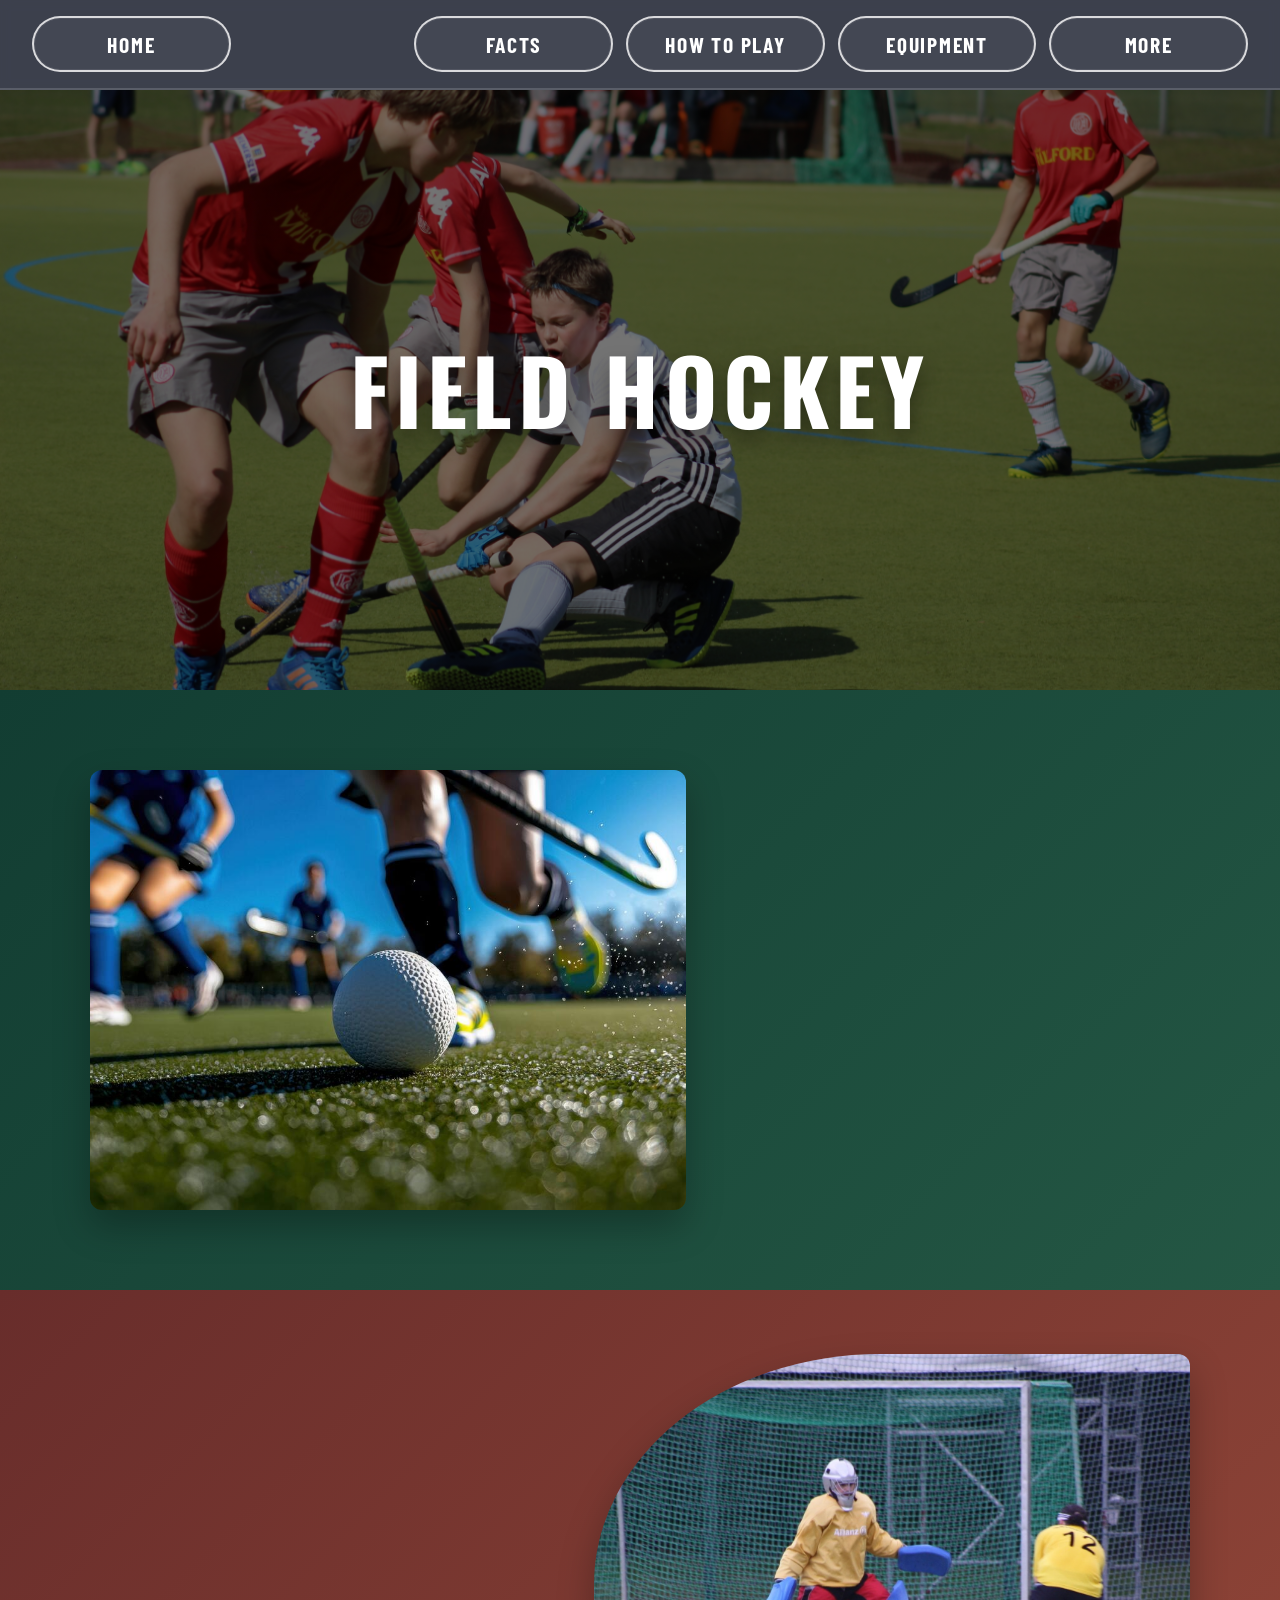
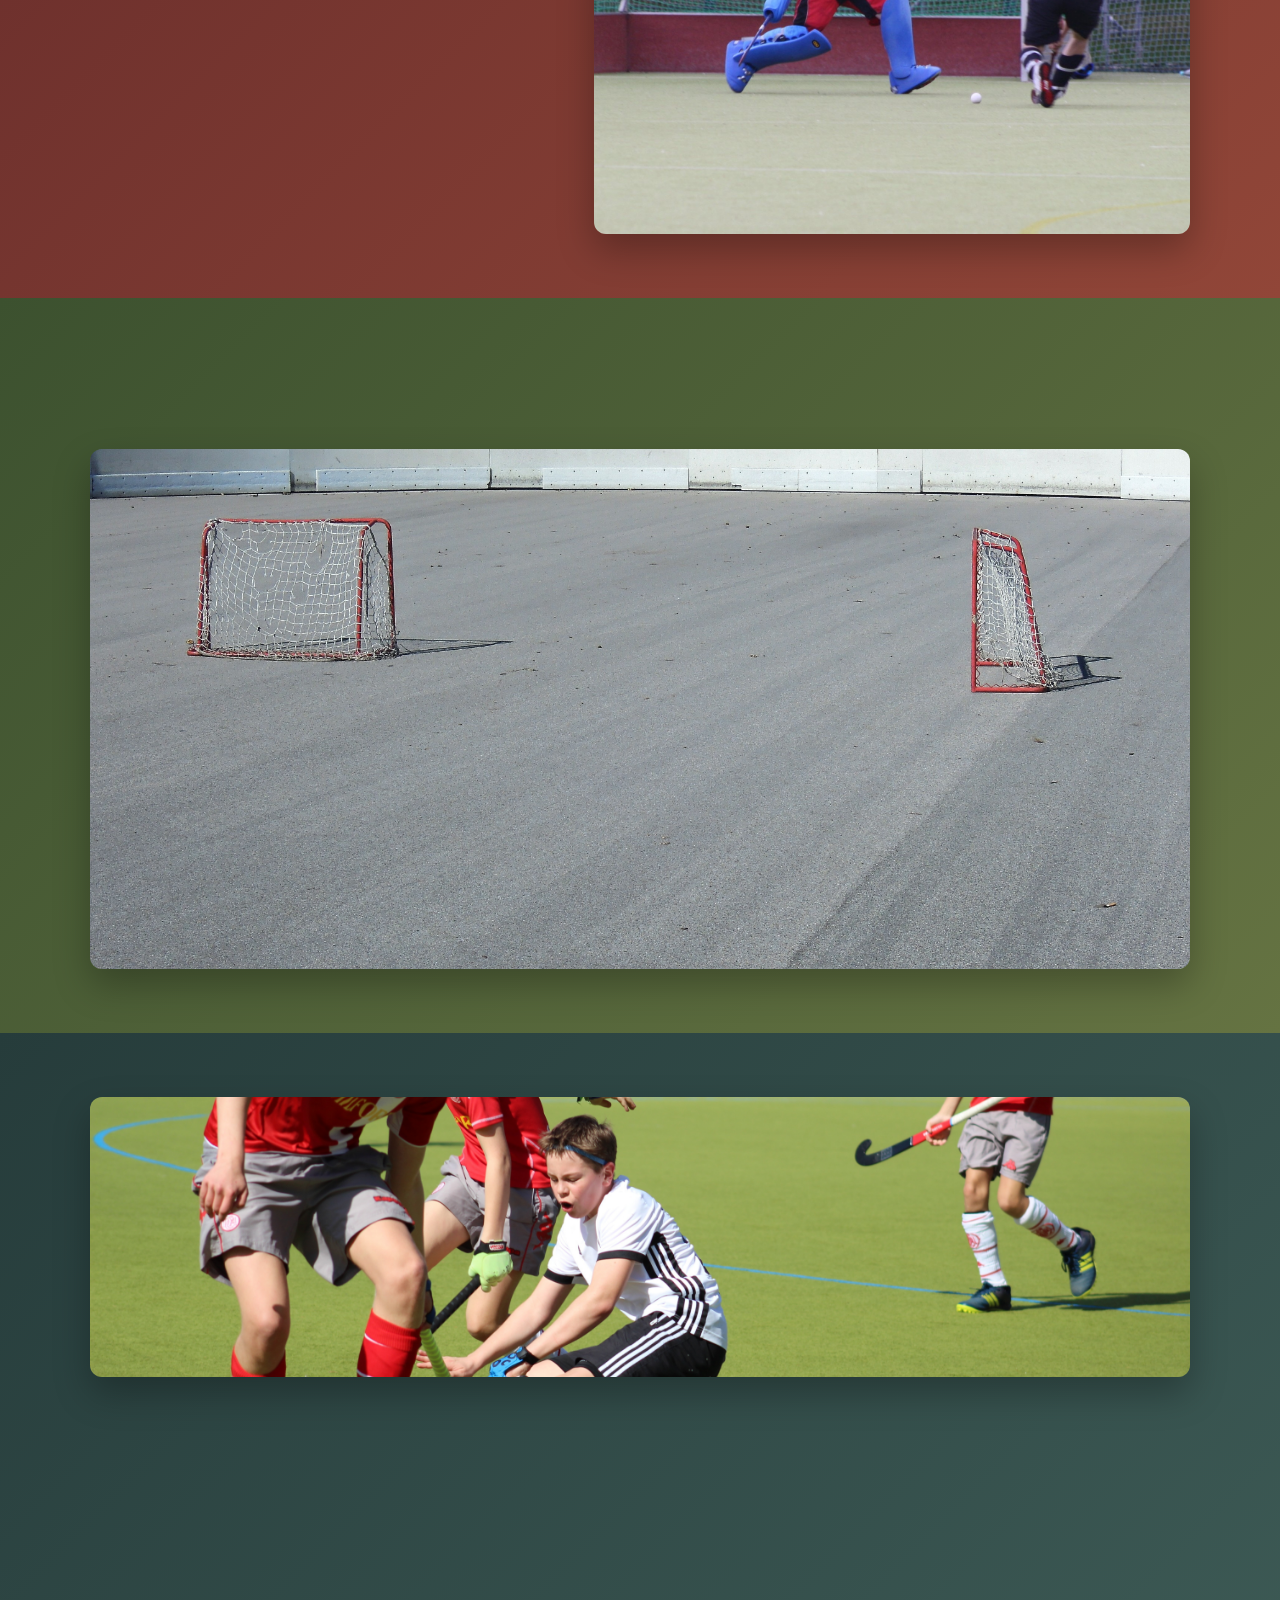
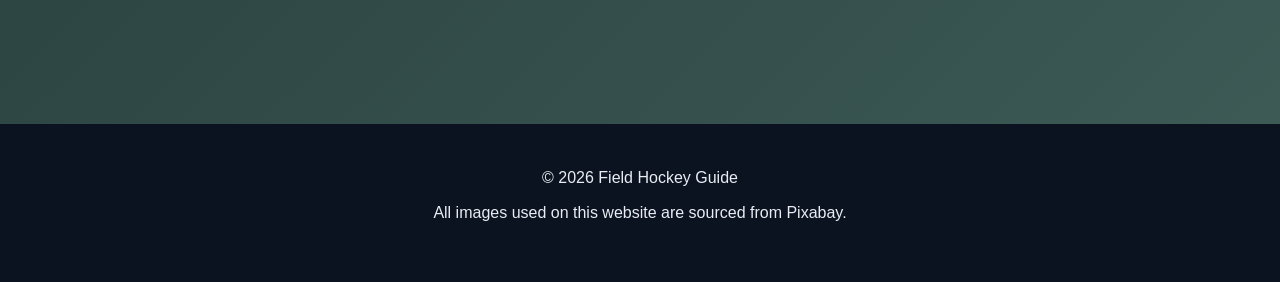
<file: index.html>
<!DOCTYPE html>
<html lang="en">
  <head>
    <meta charset="UTF-8">
    <meta name="viewport" content="width=device-width, initial-scale=1.0">
    <meta name="description" content="Learn the basics of field hockey, from rules and equipment to positions and quick facts.">
    <title>Field Hockey</title>
    <link rel="stylesheet" href="./style.css">
    <link rel="preconnect" href="https://fonts.googleapis.com">
    <link rel="preconnect" href="https://fonts.gstatic.com" crossorigin>
    <link href="https://fonts.googleapis.com/css2?family=Oswald:wght@400;500;700&family=Barlow+Condensed:wght@500;700&display=swap" rel="stylesheet">
  </head>
  <body>
    <nav class="top-nav">
      <a class="home-link" href="#home">Home</a>
      <ul class="nav">
        <li><a href="#facts">Facts</a></li>
        <li><a href="#how-to-play">How to Play</a></li>
        <li><a href="#equipment">Equipment</a></li>
        <li><a href="#more">More</a></li>
      </ul>
    </nav>

    <header class="cover" id="home">
      <h1>Field Hockey</h1>
    </header>

    <main>
      <section id="how-to-play" class="slide-how-to-play" tabindex="0">
        <div class="panel-content">
          <img class="slide-image action-image" src="./Images/image4.jpg" alt="Field hockey players competing for the ball on the pitch">
          <div class="slide-copy">
            <p class="section-kicker">The basics</p>
            <h2>How to Play</h2>
            <p>Two teams use hooked sticks to pass, dribble and shoot a hard ball into the opposing goal. International matches have 11 players per team and are played in four 15-minute quarters.</p>
            <ul>
              <li>Use the flat side of the stick to play the ball.</li>
              <li>Only the goalkeeper may use their body to stop the ball inside the circle.</li>
              <li>A goal counts when an attacker plays the ball from inside the shooting circle.</li>
            </ul>
          </div>
        </div>
      </section>

      <section id="equipment" class="slide-equipment" tabindex="0">
        <div class="panel-content">
          <img class="slide-image stick-image" src="./Images/image3.jpg" alt="A field hockey goalkeeper defending the goal during play">
          <div class="slide-copy">
            <p class="section-kicker">Ready for the pitch</p>
            <h2>Equipment</h2>
            <p>Players need a stick designed for field hockey, a hard ball and protective gear. The stick has a flat playing side and a rounded side, so players learn to control the ball with the flat face.</p>
            <ul>
              <li>Stick and ball</li>
              <li>Shin guards and a mouthguard</li>
              <li>Goalkeepers wear extra padding, gloves, leg guards and a helmet</li>
            </ul>
          </div>
        </div>
      </section>

      <section id="more" class="slide-positions" tabindex="0">
        <div class="panel-content">
          <img class="slide-image team-image" src="./Images/image2.jpg" alt="Field hockey players competing for the ball on an outdoor pitch">
          <div class="slide-copy">
            <p class="section-kicker">Teamwork in action</p>
            <h2>More About the Game</h2>
            <p>Field hockey is a fast team sport where quick passing and smart movement create space to attack. Teams work together in three broad areas:</p>
            <ul>
              <li>Forwards create chances and take shots.</li>
              <li>Midfielders connect the attack with the defence.</li>
              <li>Defenders protect their circle and help start attacks.</li>
            </ul>
            <p>There is no offside rule, so timing and communication matter across the whole pitch.</p>
          </div>
        </div>
      </section>

      <section id="facts" class="slide-facts" tabindex="0">
        <div class="panel-content">
          <img class="slide-image facts-image" src="./Images/image1.jpg" alt="A close view of field hockey players contesting possession">
          <div class="slide-copy">
            <p class="section-kicker">Quick facts</p>
            <h2>Field Hockey Facts</h2>
            <ul>
              <li><strong>11 players</strong> per team are on the field in a standard outdoor match, including the goalkeeper.</li>
              <li><strong>Four quarters</strong> of 15 minutes make up a standard international match.</li>
              <li><strong>One shooting circle</strong> in front of each goal is where a field goal must be played from.</li>
            </ul>
          </div>
        </div>
      </section>
    </main>

    <footer class="site-footer">
      <p>© 2026 Field Hockey Guide</p>
      <p>All images used on this website are sourced from Pixabay.</p>
    </footer>

    <script src="./script.js"></script>
  </body>
</html>
</file>
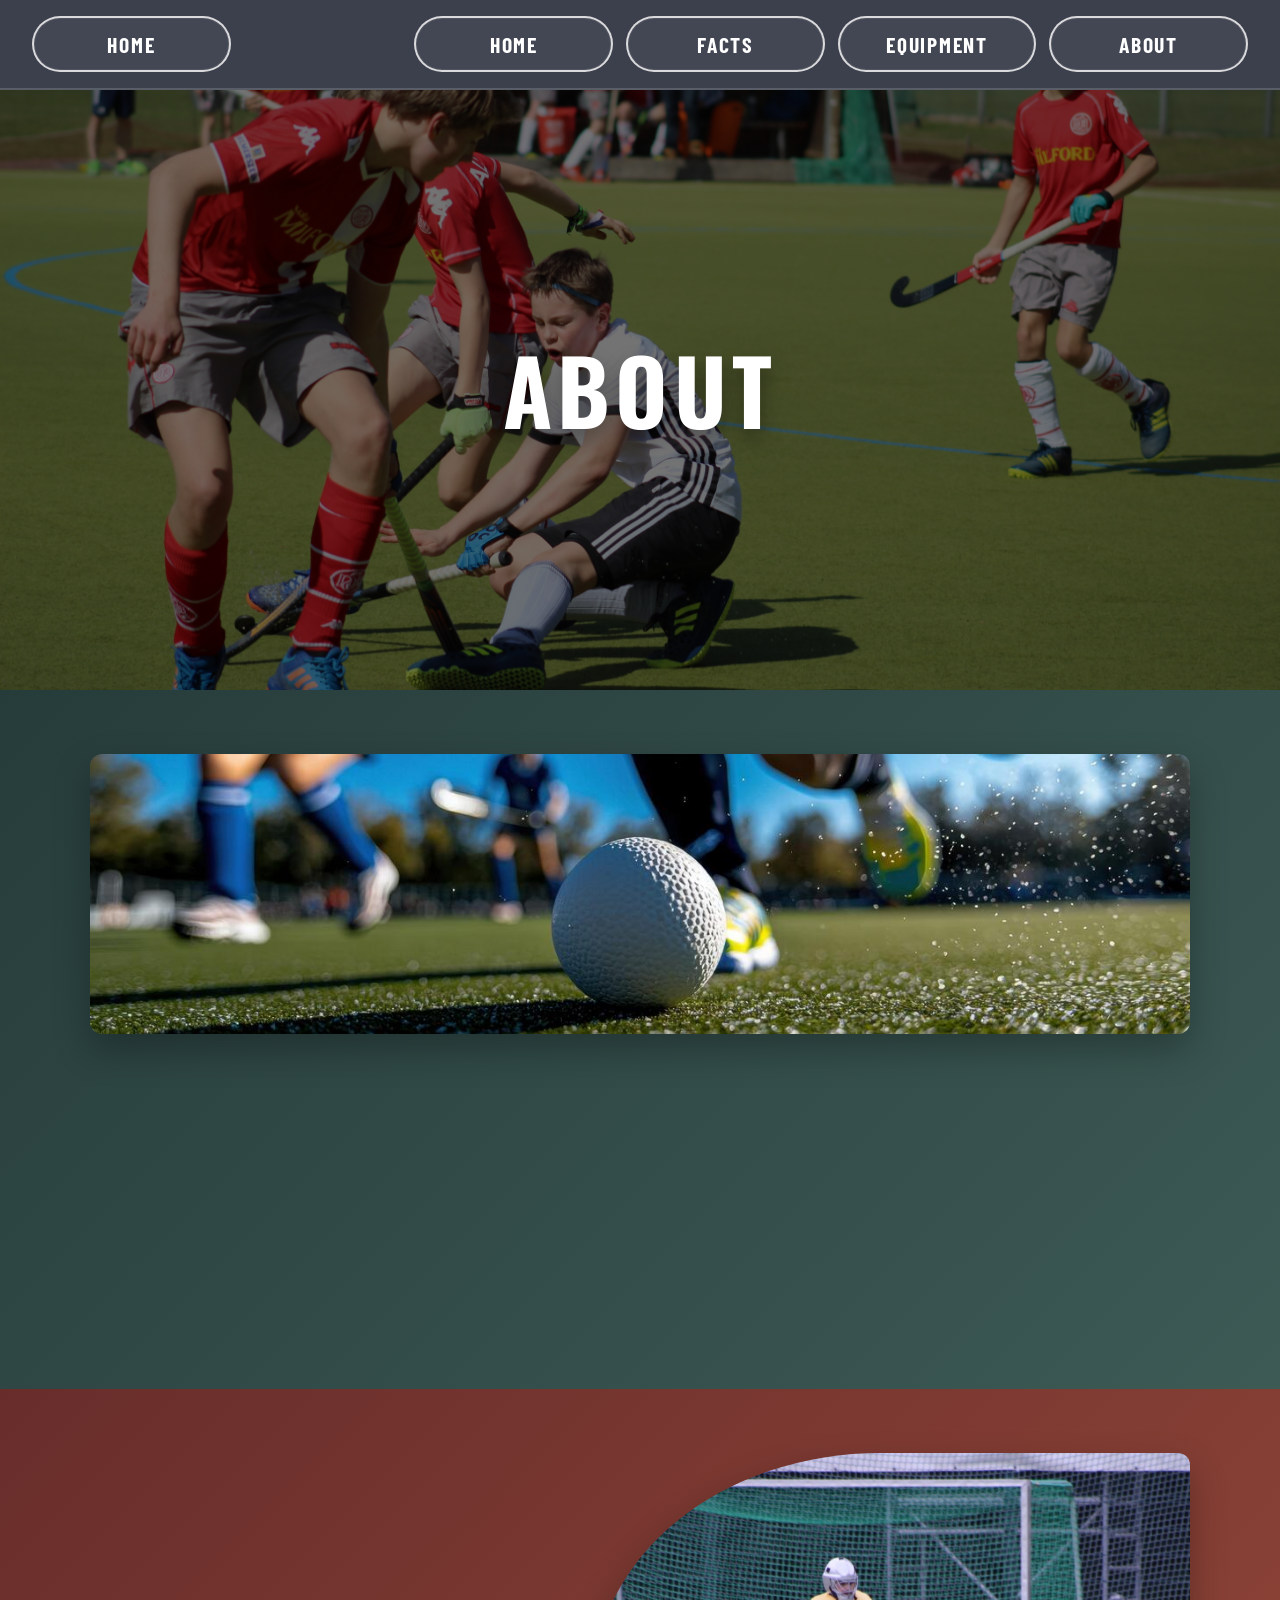
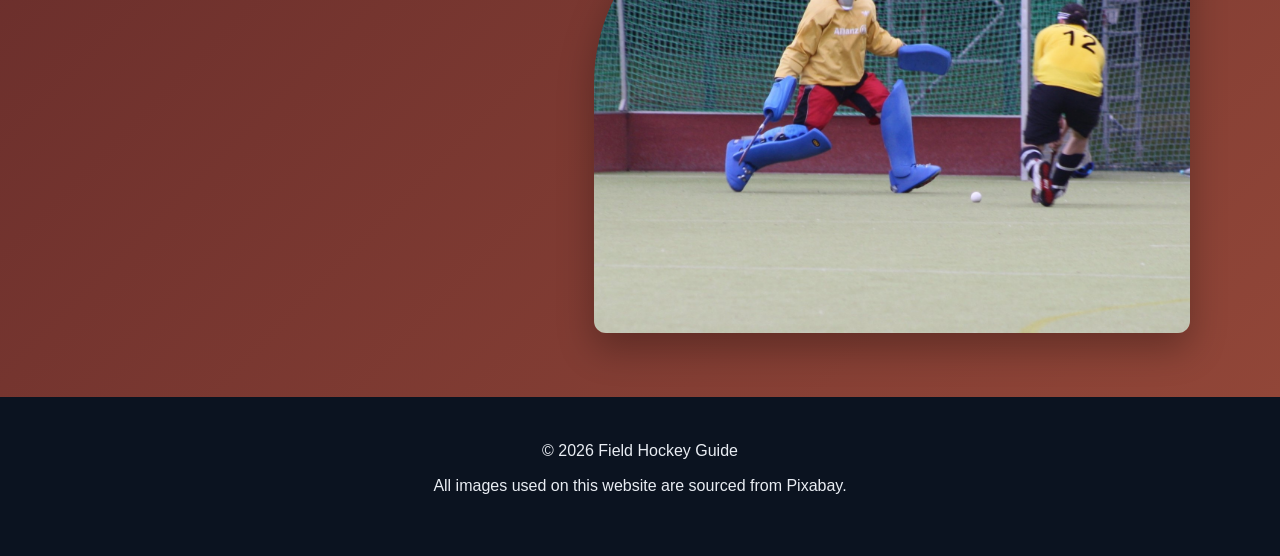
<file: about.html>
<!DOCTYPE html>
<html lang="en">
  <head>
    <meta charset="UTF-8">
    <meta name="viewport" content="width=device-width, initial-scale=1.0">
    <meta name="description" content="Accessibility, copyright, and design information for the hockey website.">
    <title>About the Website</title>
    <link rel="stylesheet" href="./style.css">
    <link rel="preconnect" href="https://fonts.googleapis.com">
    <link rel="preconnect" href="https://fonts.gstatic.com" crossorigin>
    <link href="https://fonts.googleapis.com/css2?family=Oswald:wght@400;500;700&family=Barlow+Condensed:wght@500;700&display=swap" rel="stylesheet">
  </head>
  <body>
    <nav class="top-nav">
      <a class="home-link" href="index.html">Home</a>
      <ul class="nav">
        <li><a href="index.html">Home</a></li>
        <li><a href="facts.html">Facts</a></li>
        <li><a href="equipment.html">Equipment</a></li>
        <li><a href="about.html">About</a></li>
      </ul>
    </nav>

    <header class="cover" style="background-image: linear-gradient(rgba(0,0,0,0.55), rgba(0,0,0,0.55)), url('Images/image1.jpg');">
      <h1>About</h1>
    </header>

    <main>
      <section class="slide-facts" tabindex="0">
        <div class="panel-content">
          <img class="slide-image facts-image" src="./Images/image4.jpg" alt="Field hockey action on a sporting field">
          <div class="slide-copy">
            <p class="section-kicker">Relevant implications</p>
            <h2>Accessibility and copyright</h2>
            <p>This website follows accessibility principles by using readable fonts, strong colour contrast, clear navigation, and descriptive alt text on images. This helps users with visual impairments and makes the site easier for all visitors to use.</p>
            <p>All images used on the site are selected carefully to respect copyright. We use original, appropriately licensed, or ethically sourced media, and we give credit where required.</p>
          </div>
        </div>
      </section>

      <section class="slide-equipment" tabindex="0">
        <div class="panel-content">
          <img class="slide-image stick-image" src="./Images/image3.jpg" alt="Goalkeeper preparing to defend a shot in hockey">
          <div class="slide-copy">
            <p class="section-kicker">Design standards</p>
            <h2>Consistency and usability</h2>
            <p>Consistent fonts, colours, navigation, and layout help users feel comfortable and reduce confusion. The design uses clear headings, contrast, repetition, and spacing to keep the website predictable and easy to understand.</p>
            <ul>
              <li>Navigation remains easy to find on every page.</li>
              <li>Links use clear contrast and visible hover effects.</li>
              <li>Content is structured with headings, lists, and readable spacing.</li>
            </ul>
          </div>
        </div>
      </section>
    </main>

    <footer class="site-footer">
      <p>© 2026 Field Hockey Guide</p>
      <p>All images used on this website are sourced from Pixabay.</p>
    </footer>

    <script src="./script.js"></script>
  </body>
</html>
</file>
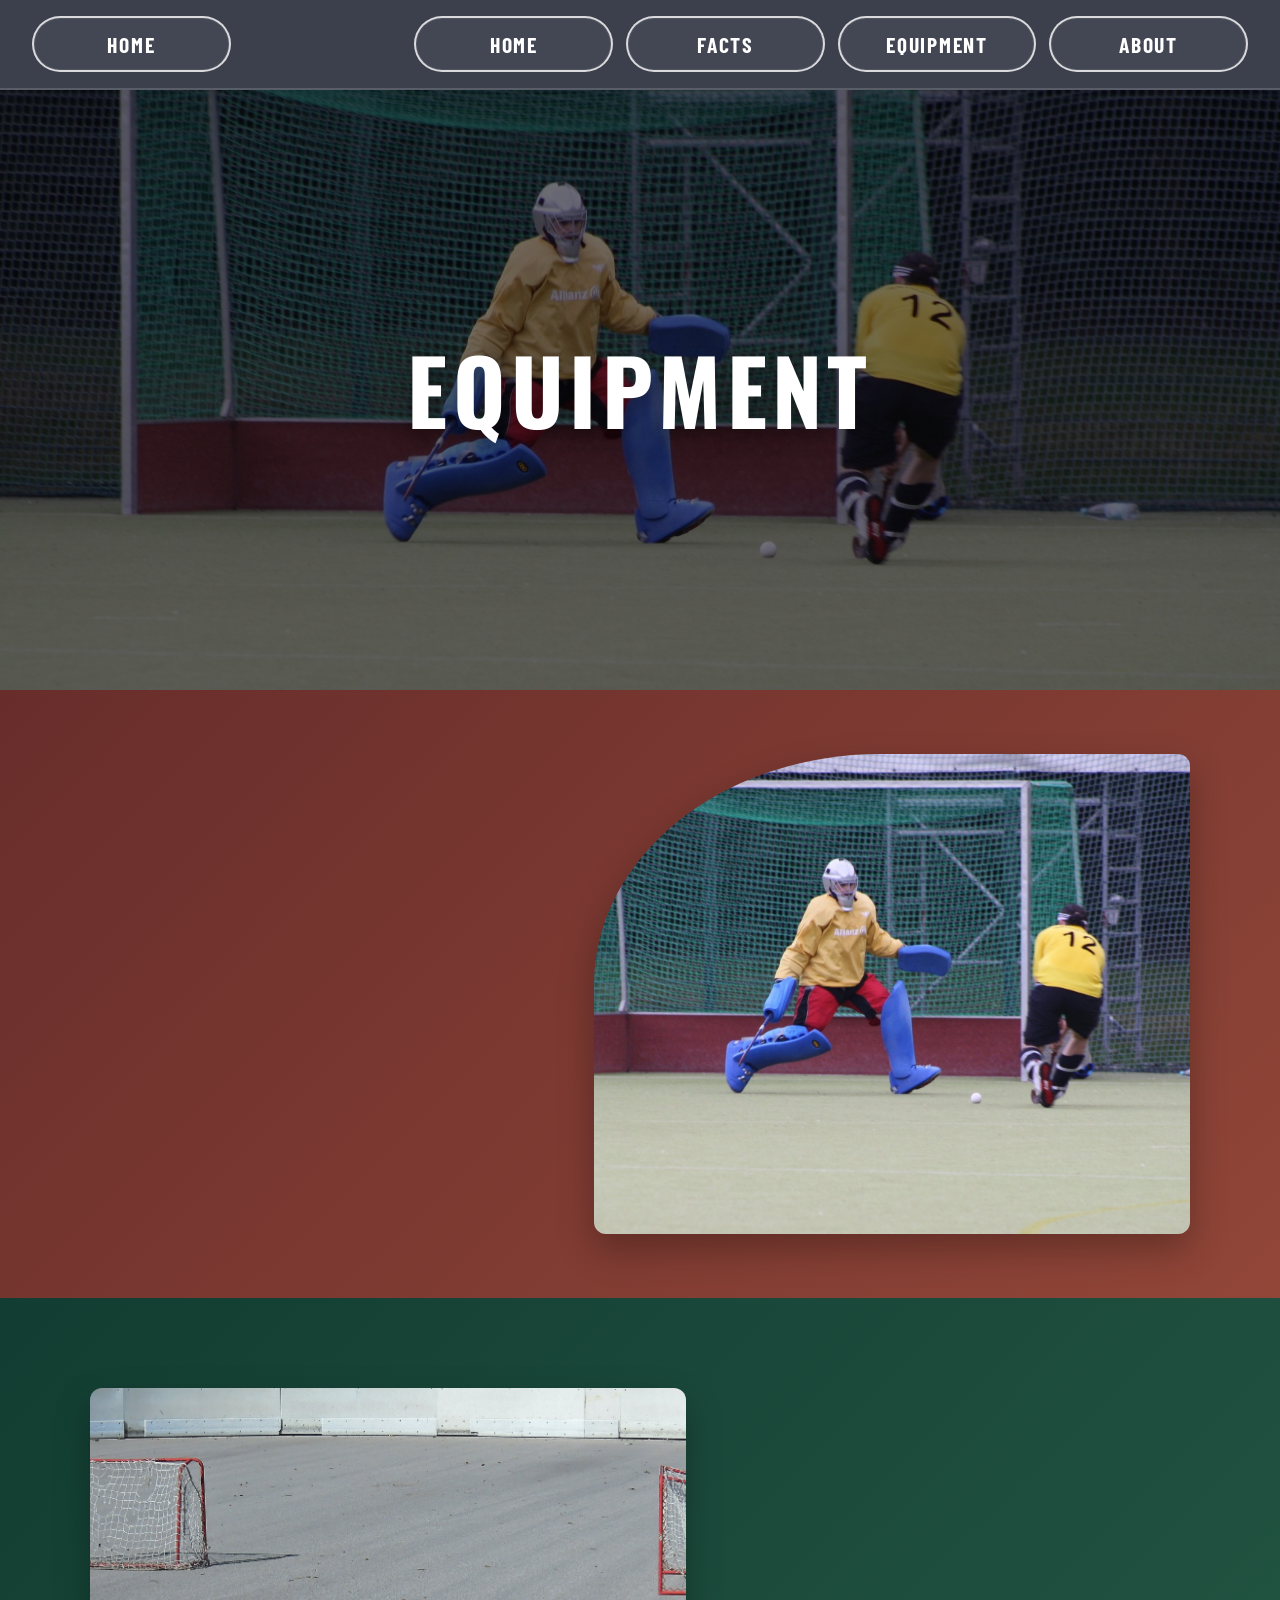
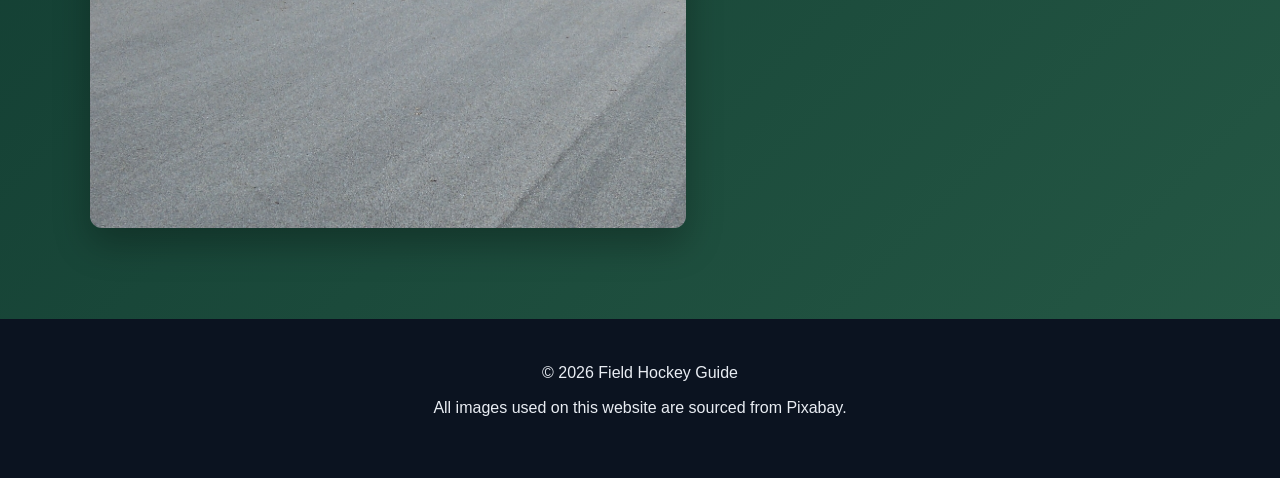
<file: equipment.html>
<!DOCTYPE html>
<html lang="en">
  <head>
    <meta charset="UTF-8">
    <meta name="viewport" content="width=device-width, initial-scale=1.0">
    <meta name="description" content="Field hockey equipment and gear guide.">
    <title>Field Hockey Equipment</title>
    <link rel="stylesheet" href="./style.css">
    <link rel="preconnect" href="https://fonts.googleapis.com">
    <link rel="preconnect" href="https://fonts.gstatic.com" crossorigin>
    <link href="https://fonts.googleapis.com/css2?family=Oswald:wght@400;500;700&family=Barlow+Condensed:wght@500;700&display=swap" rel="stylesheet">
  </head>
  <body>
    <nav class="top-nav">
      <a class="home-link" href="index.html">Home</a>
      <ul class="nav">
        <li><a href="index.html">Home</a></li>
        <li><a href="facts.html">Facts</a></li>
        <li><a href="equipment.html">Equipment</a></li>
        <li><a href="about.html">About</a></li>
      </ul>
    </nav>

    <header class="cover" style="background-image: linear-gradient(rgba(0,0,0,0.55), rgba(0,0,0,0.55)), url('Images/image3.jpg');">
      <h1>Equipment</h1>
    </header>

    <main>
      <section class="slide-equipment" tabindex="0">
        <div class="panel-content">
          <img class="slide-image stick-image" src="./Images/image3.jpg" alt="Field hockey goalkeeper preparing for play in front of the goal">
          <div class="slide-copy">
            <p class="section-kicker">Ready for play</p>
            <h2>What players wear</h2>
            <p>Field hockey requires protective equipment to keep players safe and comfortable while moving quickly around the pitch. The right gear also improves control and confidence while playing.</p>
            <ul>
              <li>Stick and hard ball</li>
              <li>Shin guards and a mouthguard</li>
              <li>Goalkeepers wear extra padding, gloves and leg guards</li>
            </ul>
          </div>
        </div>
      </section>

      <section class="slide-how-to-play" tabindex="0">
        <div class="panel-content">
          <img class="slide-image action-image" src="./Images/image2.jpg" alt="Field hockey players moving around the pitch during a match">
          <div class="slide-copy">
            <p class="section-kicker">Game basics</p>
            <h2>Using the equipment correctly</h2>
            <p>Players use the flat face of the stick to control the ball. Proper technique helps players pass, receive, and shoot more accurately while staying within the rules of the game.</p>
            <ul>
              <li>Use the flat side to play the ball.</li>
              <li>Keep the stick in control at all times.</li>
              <li>Protective gear helps reduce the risk of injury.</li>
            </ul>
          </div>
        </div>
      </section>
    </main>

    <footer class="site-footer">
      <p>© 2026 Field Hockey Guide</p>
      <p>All images used on this website are sourced from Pixabay.</p>
    </footer>

    <script src="./script.js"></script>
  </body>
</html>
</file>
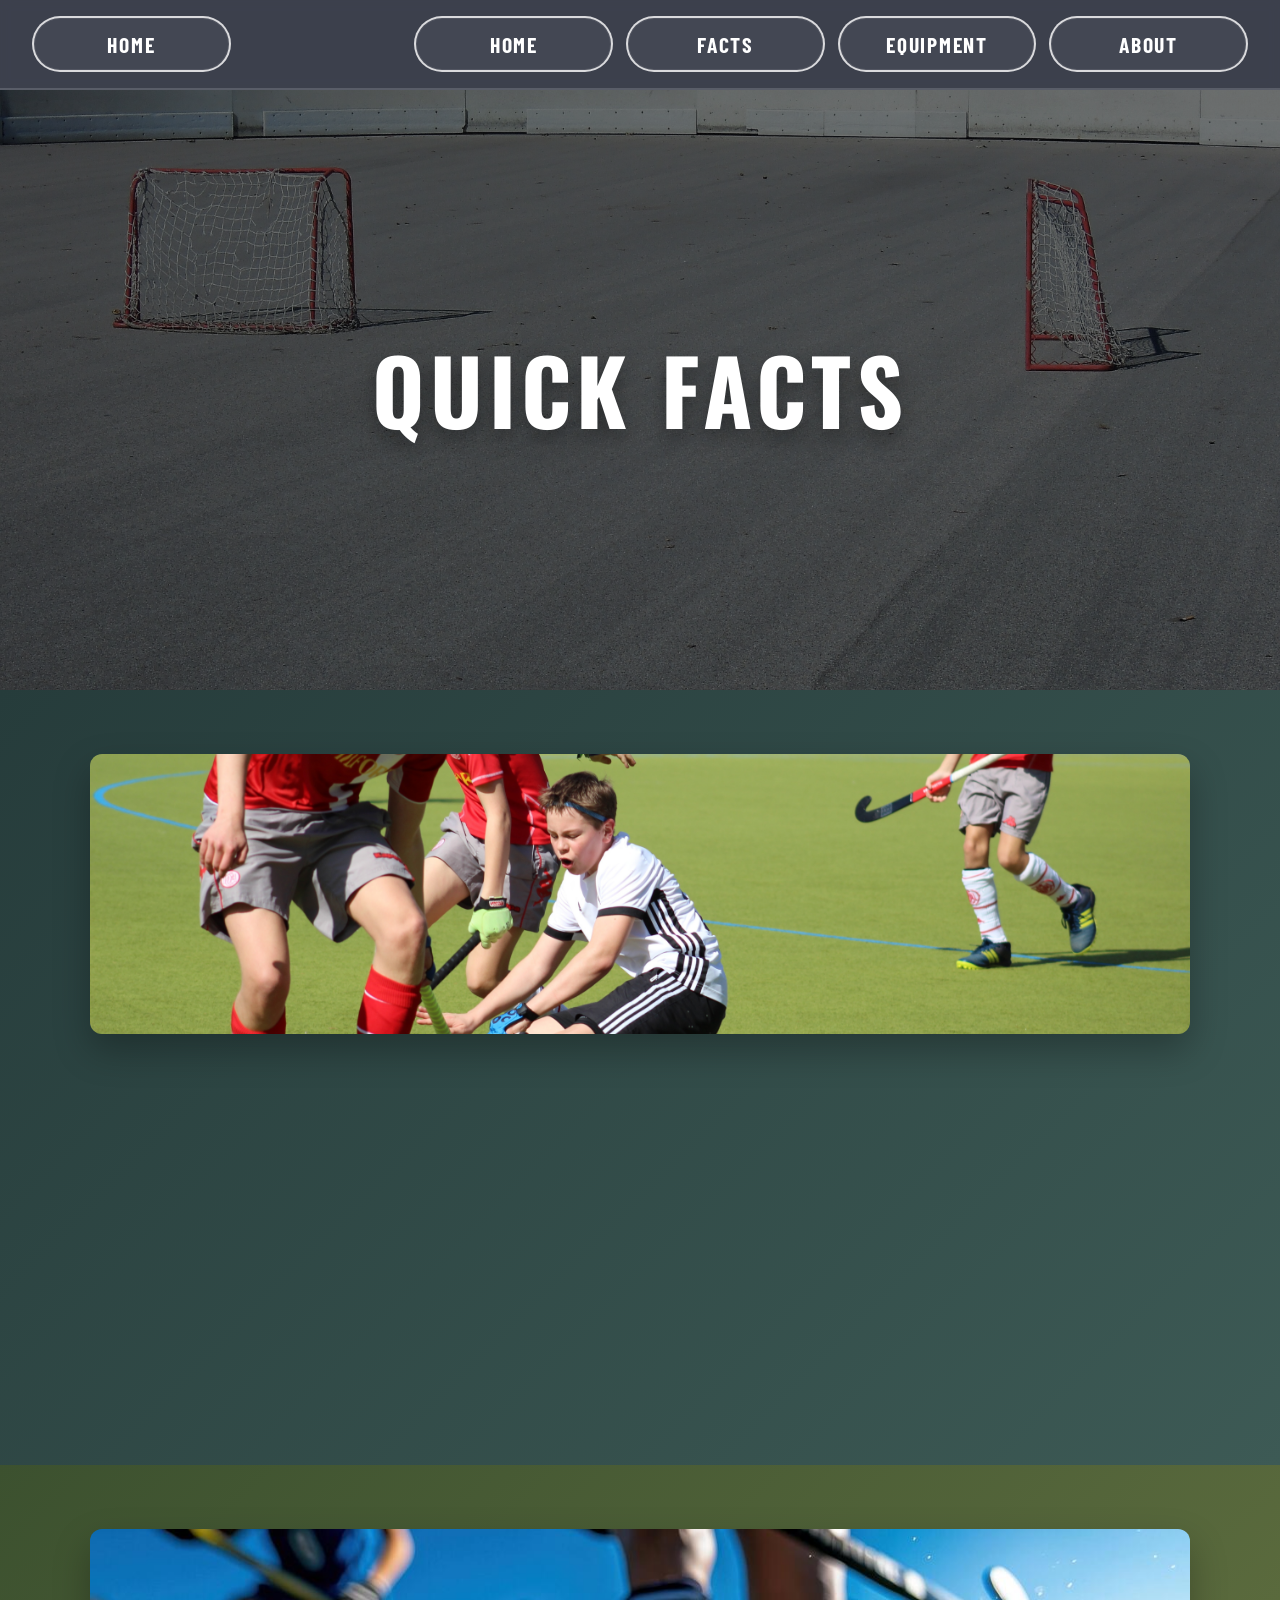
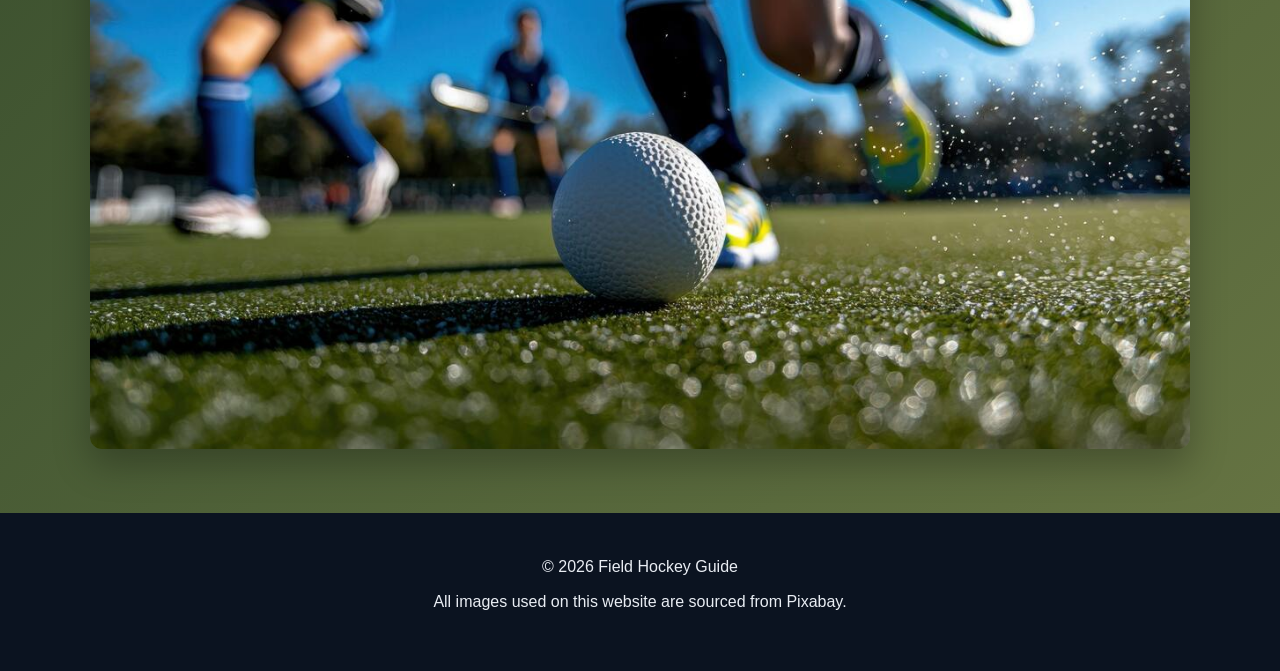
<file: facts.html>
<!DOCTYPE html>
<html lang="en">
  <head>
    <meta charset="UTF-8">
    <meta name="viewport" content="width=device-width, initial-scale=1.0">
    <meta name="description" content="Field hockey facts and rules for beginners.">
    <title>Field Hockey Facts</title>
    <link rel="stylesheet" href="./style.css">
    <link rel="preconnect" href="https://fonts.googleapis.com">
    <link rel="preconnect" href="https://fonts.gstatic.com" crossorigin>
    <link href="https://fonts.googleapis.com/css2?family=Oswald:wght@400;500;700&family=Barlow+Condensed:wght@500;700&display=swap" rel="stylesheet">
  </head>
  <body>
    <nav class="top-nav">
      <a class="home-link" href="index.html">Home</a>
      <ul class="nav">
        <li><a href="index.html">Home</a></li>
        <li><a href="facts.html">Facts</a></li>
        <li><a href="equipment.html">Equipment</a></li>
        <li><a href="about.html">About</a></li>
      </ul>
    </nav>

    <header class="cover" style="background-image: linear-gradient(rgba(0,0,0,0.55), rgba(0,0,0,0.55)), url('Images/image2.jpg');">
      <h1>Quick Facts</h1>
    </header>

    <main>
      <section class="slide-facts" tabindex="0">
        <div class="panel-content">
          <img class="slide-image facts-image" src="./Images/image1.jpg" alt="Close-up of field hockey players battling for the ball">
          <div class="slide-copy">
            <p class="section-kicker">Learn the game</p>
            <h2>How the sport works</h2>
            <ul>
              <li><strong>11 players</strong> take the field for each team in outdoor hockey, including the goalkeeper.</li>
              <li><strong>Four 15-minute quarters</strong> are played in elite matches.</li>
              <li><strong>Only the flat side</strong> of the stick should be used to play the ball.</li>
              <li><strong>Goals are scored</strong> when the ball is played from inside the shooting circle.</li>
            </ul>
          </div>
        </div>
      </section>

      <section class="slide-positions" tabindex="0">
        <div class="panel-content">
          <img class="slide-image team-image" src="./Images/image4.jpg" alt="Field hockey players on a pitch during a match">
          <div class="slide-copy">
            <p class="section-kicker">Team roles</p>
            <h2>Positions</h2>
            <p>Each team works together with different roles. Attackers create chances, midfielders connect the play, and defenders protect the goal. The goalkeeper is the only player allowed to use their body to stop the ball inside the circle.</p>
            <ul>
              <li>Forwards aim to score and create space.</li>
              <li>Midfielders support both defence and attack.</li>
              <li>Defenders block shots and protect the circle.</li>
            </ul>
          </div>
        </div>
      </section>
    </main>

    <footer class="site-footer">
      <p>© 2026 Field Hockey Guide</p>
      <p>All images used on this website are sourced from Pixabay.</p>
    </footer>

    <script src="./script.js"></script>
  </body>
</html>
</file>
<file: style.css>
html {
  scroll-behavior: smooth;
}

body {
  margin: 0;
  font-family: Arial, sans-serif;
  background: #f5f5f2;
}

.site-footer {
  padding: 2rem 1.5rem 3rem;
  background: #0b1320;
  color: #e9edf3;
  text-align: center;
}

.site-footer p {
  max-width: 900px;
  margin: 0.5rem auto;
  line-height: 1.7;
}

.cover {
  position: relative;
  display: flex;
  align-items: center;
  justify-content: center;
  height: 600px;
  background-image: linear-gradient(rgba(0, 0, 0, 0.55), rgba(0, 0, 0, 0.55)), url(Images/image1.jpg);
  background-size: cover;
  background-position: center;
}

.cover h1 {
  margin: 0;
  color: white;
  font-size: clamp(3.2rem, 7vw, 9rem);
  font-family: "Oswald", "Arial Black", sans-serif;
  font-weight: 700;
  letter-spacing: 0.06em;
  text-transform: uppercase;
  line-height: 0.9;
  text-align: center;
  text-shadow: 0 10px 20px rgba(0, 0, 0, 0.35);
  padding: 18px 28px;
}

.slide-how-to-play {
  background: linear-gradient(135deg, #123d32, #245744);
}

.slide-equipment {
  background: linear-gradient(135deg, #682d2b, #914638);
}

.slide-positions {
  background: linear-gradient(135deg, #3c512f, #657342);
}

.slide-facts {
  background: linear-gradient(135deg, #263c3b, #3d5a55);
}

main section {
  display: flex;
  align-items: center;
  justify-content: center;
  box-sizing: border-box;
  min-height: 600px;
  padding: clamp(1.5rem, 5vw, 4rem);
}

.panel-content {
  display: grid;
  grid-template-columns: minmax(0, 1fr) minmax(0, 1fr);
  align-items: center;
  gap: clamp(2rem, 5vw, 4.5rem);
  width: min(1100px, 100%);
}

.slide-how-to-play .panel-content {
  grid-template-columns: 1.15fr 0.85fr;
}

.slide-equipment .panel-content {
  grid-template-columns: 0.85fr 1.15fr;
}

.slide-equipment .stick-image {
  grid-column: 2;
  grid-row: 1;
  height: clamp(320px, 42vw, 480px);
  border-radius: 48% 12px 12px 12px;
}

.slide-equipment .slide-copy {
  grid-column: 1;
  grid-row: 1;
}

.slide-positions .panel-content {
  position: relative;
  display: grid;
  grid-template-columns: 1.1fr 0.9fr;
  grid-template-rows: minmax(420px, auto);
  align-items: end;
}

.slide-positions .team-image {
  grid-column: 1 / -1;
  grid-row: 1;
  height: clamp(420px, 48vw, 520px);
}

.slide-positions .slide-copy {
  z-index: 1;
  grid-column: 2;
  grid-row: 1;
  margin: 0 1.5rem 1.5rem 0;
  padding: clamp(1.25rem, 3vw, 2rem);
  border: 1px solid rgba(255, 255, 255, 0.22);
  border-radius: 12px;
  background: rgba(13, 28, 20, 0.88);
  backdrop-filter: blur(8px);
}

.slide-facts .panel-content {
  grid-template-columns: 1fr;
  gap: 1.5rem;
}

.slide-facts .facts-image {
  height: clamp(200px, 25vw, 280px);
}

.slide-facts .slide-copy ul {
  grid-template-columns: repeat(3, minmax(0, 1fr));
  gap: 1rem;
  padding: 0;
}

.slide-facts .slide-copy li {
  padding: 1.2rem;
  border-top: 3px solid #ffd166;
  border-radius: 0 0 10px 10px;
  background: rgba(255, 255, 255, 0.1);
}

.slide-image {
  display: block;
  width: 100%;
  height: clamp(280px, 38vw, 440px);
  border-radius: 12px;
  object-fit: cover;
  box-shadow: 0 16px 36px rgba(0, 0, 0, 0.28);
  transition: transform 500ms ease, filter 500ms ease;
}

.action-image {
  object-position: 46% center;
}

.stick-image {
  object-position: center;
}

.team-image {
  object-position: 24% center;
}

.facts-image {
  object-position: 58% center;
}

.slide-copy {
  color: #fff;
  opacity: 0;
  transform: translateY(18px);
  transition: opacity 400ms ease, transform 400ms ease;
  pointer-events: none;
}

main section:hover .slide-copy,
main section:focus .slide-copy,
main section.is-revealed .slide-copy {
  opacity: 1;
  transform: translateY(0);
}

main section:hover .slide-image,
main section:focus .slide-image,
main section.is-revealed .slide-image {
  transform: scale(1.025);
  filter: brightness(0.82);
}

main section:focus-visible {
  outline: 3px solid #ffd166;
  outline-offset: -6px;
}

.slide-copy .section-kicker {
  margin: 0 0 0.6rem;
  color: #ffd166;
  font-family: "Barlow Condensed", "Arial Narrow", sans-serif;
  font-size: 1rem;
  font-weight: 700;
  letter-spacing: 0.14em;
  text-transform: uppercase;
}

.panel-content h2 {
  height: auto;
  margin: 0 0 1rem;
  color: #fff;
  font-family: "Oswald", Arial, sans-serif;
  font-size: clamp(2.3rem, 4vw, 4rem);
  text-transform: uppercase;
  letter-spacing: 0.04em;
  text-shadow: 3px 3px 0 rgba(0, 0, 0, 0.25);
}

.slide-copy > p:not(.section-kicker) {
  font-size: clamp(1rem, 1.3vw, 1.15rem);
  line-height: 1.7;
}

.slide-copy ul {
  display: grid;
  gap: 0.7rem;
  padding-left: 1.3rem;
  font-size: clamp(1rem, 1.3vw, 1.15rem);
  line-height: 1.6;
}

/*============================
    Nav 
============================*/

.top-nav {
  position: sticky;
  top: 0;
  z-index: 100;
  display: flex;
  justify-content: space-between;
  text-align: center;
  flex-wrap: wrap;
  padding: 1rem 2rem;
  background: rgba(8, 14, 30, 0.78);
  backdrop-filter: blur(6px);
  border-bottom: 2px solid rgba(255, 255, 255, 0.15);
}

.nav {
  display: flex;
  justify-content: center;
  flex-wrap: wrap;
  list-style: none;
  padding: 0;
  margin: 0;
  gap: 0.8rem;
}

li {
  list-style: none;
}

.nav a,
.home-link {
  display: inline-block;
  min-width: 150px;
  text-align: center;
  font-family: "Barlow Condensed", "Arial Narrow", sans-serif;
  font-size: 1.35rem;
  font-weight: 700;
  letter-spacing: 0.08em;
  text-transform: uppercase;
  padding: 0.8rem 1.4rem;
  background: rgba(255, 255, 255, 0.04);
  border: 2px solid rgba(255, 255, 255, 0.8);
  border-radius: 999px;
  text-decoration: none;
  color: #fff;
  transition: all 0.2s ease;
  box-shadow: inset 0 0 0 1px rgba(255, 255, 255, 0.08);
}

.nav a:hover,
.home-link:hover {
  background: #f8f9fa;
  border-color: #fff;
  color: #111827;
  transform: translateY(-2px);
}

@media (max-width: 760px) {
  .cover {
    height: min(600px, 70vh);
  }

  main section {
    min-height: 0;
    padding: 2rem 1.25rem;
  }

  .panel-content {
    grid-template-columns: 1fr;
    gap: 1.5rem;
  }

  .slide-equipment .stick-image,
  .slide-equipment .slide-copy {
    grid-column: auto;
    grid-row: auto;
  }

  .slide-equipment .stick-image {
    height: clamp(220px, 60vw, 340px);
    border-radius: 12px;
  }

  .slide-positions .panel-content {
    grid-template-columns: 1fr;
    grid-template-rows: auto auto;
    gap: 1.5rem;
  }

  .slide-positions .team-image {
    grid-column: 1;
    grid-row: 1;
    height: clamp(220px, 60vw, 340px);
  }

  .slide-positions .slide-copy {
    grid-column: 1;
    grid-row: 2;
    margin: 0;
  }

  .slide-facts .slide-copy ul {
    grid-template-columns: 1fr;
  }

  .slide-image {
    height: clamp(220px, 60vw, 340px);
  }
}

@media (prefers-reduced-motion: reduce) {
  *,
  *::before,
  *::after {
    scroll-behavior: auto !important;
    transition-duration: 0.01ms !important;
  }
}
</file>
